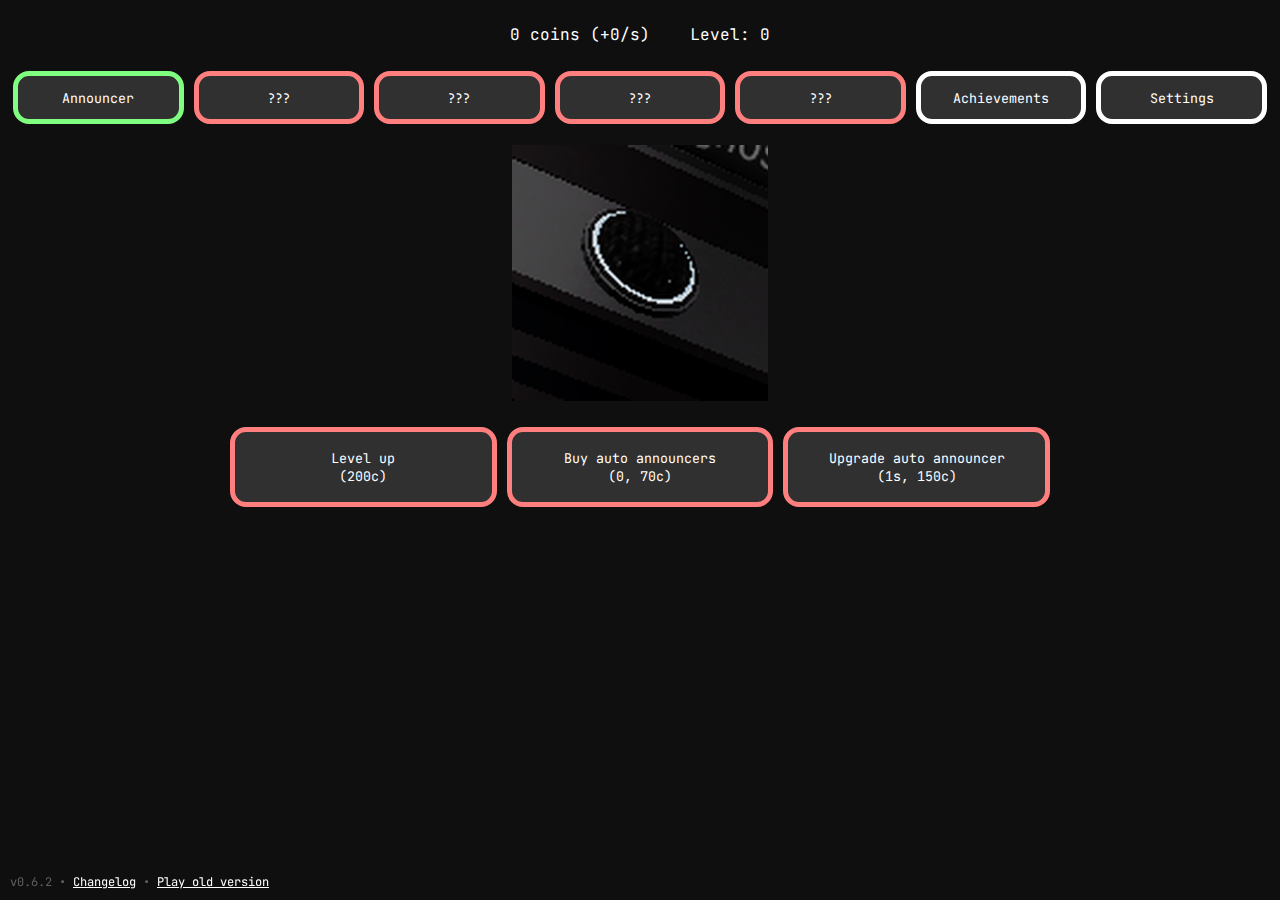
<file: index.html>
<!DOCTYPE html>
<!--The industrial revolution has been a disaster for the human race-->

<head>
  <title>Announcer Game</title>
  <link rel="stylesheet" href="style.css">
  <script src="./alertify.min.js"></script>
  <link rel="stylesheet" href="./css/alertify.min.css" />
  <link rel="stylesheet" href="./css/themes/default.min.css" />
  <meta content="Announcer Game v2" property="og:title" />
    <meta content="The ultimate announcer game system deluxe version" property="og:description" />
    <meta content="https://announcer-game.notsudake.repl.co" property="og:url" />
    <meta content="https://cdn.discordapp.com/attachments/763410405346377770/934113489776164934/unknown.png" property="og:image" />
    <meta content="#FF00AA" data-react-helmet="true" name="theme-color" />
</head>

<body>
<div id="changelog" class="changelog hide">
  <h2 style="margin-top: 2px;/*! margin-right: 2px; */">v0.6.2</h2>
<h5 style="margin-top: -16px;color: #808080;margin-bottom: 14px;">November 21, 2022</h5><hr style="/*! margin-top: auto; */">
<div id="innerChangelog" style="height: 130px;overflow-y:auto">• Fixed a minor issue with footer positioning
  
<br></div><hr>
  <a style="font-size: 12px;" href="/changelog" target="_blank" rel="noopener noreferrer">Older changelogs</a> <a style="font-size: 12px;">•</a> <a class="lnk" onclick="document.getElementById('changelog').className = 'hide'" style="font-size: 12px;"><u>Close window</u></a>
</div>
  <div class="row" id="announcerStats">
        <p id="coinCount" class="idk">0 coins (+0c/s)</p>
        <p id="levelCount" class="idk">Level: 0</p>
        <p id="robertiumCount" class="idk" style="display: none;">0 RBT</p>
      </div>
  <div class="row" id="tabButtons" style="margin-top: 10px">
    <button id="announcerTabBtn" class="btn on" onclick="switchTab(0)">Announcer</button>
    <button id="marcusTabBtn" class="btn off" onclick="switchTab(1)">???</button>
    <button id="robertTabBtn" class="btn off" onclick="switchTab(2)">???</button>
    <button id="robuxTabBtn" class="btn off" onclick="switchTab(3)">???</button>
    <button id="recnuonnaTabBtn" class="btn off" onclick="switchTab(4)">???</button>
    <button id="achievementTabBtn" class="btn default" onclick="switchTab(5)">Achievements</button>
    <button id="settingsTabBtn" class="btn default" onclick="switchTab(6)">Settings</button>
  </div>
  <br>
  <div class="tab" id="announcerTab" style="display: contents">
    <center>
      <img id="announcer" class="announcer grow" src="/assets/announcer.png" onclick="announce()">
      <br><br>
      <div class="row" id="announcerButtons">
        <button id="levelUpBtn" class="btnLarge off" onclick="levelUp()">Level up<br>(200c)</button>
        <button id="autoBuyBtn" class="btnLarge off" onclick="autoBuy()">Buy auto announcers<br>(0, 70c)</button>
        <button id="autoUpgradeBtn" class="btnLarge off" onclick="autoUpgrade()">Upgrade auto announcer<br>(1s,
          150c)</button>

      </div>

    </center>
  </div>
  <div class="tab" id="marcusTab" style="display: none">
    <center>
      <div class="row" id="marcusstats">
        <p id="marcusPower" class="idk">Power level: 0/10</p>
        <p id="marcusWinCount" class="idk">Wins: 0</p>
        <p id="marcusLoseCount" class="idk">Losses: 0</p>
      </div><br>
      <div class="row" id="marcusButtons">
        <button id="marcusFightBtn" class="btnLarge off" onclick="battle()">Begin battle</button>
        <button id="marcusGetBtn" class="btnLarge off" onclick="getMarcus()">Aqquire marcus<br>(0, 20K)</button>
        <button id="marcusTrainBtn" class="btnLarge off" onclick="trainMarcus()">Train marcus<br>(50K)</button>
      </div>
      <input id="holyslider" type="range" min="10" max="69" step="1" style="display: none">
    </center>
  </div>
  <div class="tab" id="robertTab" style="display: none">
    <center>
      <div class="row" id="powerStats">
        <p class="idk" id="powerInfo">100W left (resets in 60 seconds)</p>
        <meter id="powerusage" max="100" low="20" high="50" optimum="100" value="0" style="width:300px;"></meter>
      </div><br>
      <div class="row" id="robertBuyButtons">
        <button id="buyComputerBtn" class="btnLarge off" onclick="buyComputer()">Buy computer<br>(0, 100K)</button>
        <button id="buyServerBtn" class="btnLarge off" onclick="buyServer()">Buy server<br>(0, 5M)</button>
        <button id="buyRackBtn" class="btnLarge off" onclick="buyRack()">Buy rack<br>(0,
          150M)</button>
      </div><br>
      <div class="row" id="robertButtons">
        <button id="sellRobertBtn" class="btnLarge off" onclick="sellRobert()">Sell robertium<br>(0$/RBT)</button>
        <button id="gridUpgradeBtn" class="btnLarge off" onclick="upgradeGrid()">Upgrade power grid<br>(1, 1M)</button>
      </div>
    </center>
  </div>
  <div class="tab" id="robuxTab" style="display: none">
    <center>
      0 robux generated
    </center>
  </div>
  <div class="tab" id="recnuonnaTab" style="display:none">
    <center>
      The shrine of a god<sup>[<i>citation needed</i>]</sup> long forgotten is filled with silence...<br><br>Will you be brave enough to awaken the recnuonnA?
      <br><br><button id="recnuonnaAwakenBtn" class="btnLarge off danger" onclick="alertify.notify('Well the bossfight is not done yet so fuck yoy!!!!!', 'error', 5)">Accept the risks...</button>
    </center>
  </div>
  <div class="tab" id="achievementTab" style="display: none">
    <center>
      <div class="row" id="achievements1">
        <div class="ach off idk" id="achievement_announce">
          <b>It's alive!</b><br>
          Announce something
        </div>
        <div class="ach off idk" id="achievement_nice">
          <b>Nice</b><br>
          Get 69 coins
        </div>
        <div class="ach off idk" id="achievement_auto">
          <b>Industrial revolution</b><br>
          Buy an auto announcer
        </div>
      </div>
      <br>
      <div class="row" id="achievements2">
        <div class="ach off idk" id="achievement_lvl50">
          <b>Making progress</b><br>
          Reach level 50
        </div>
        <div class="ach off idk" id="achievement_marcuslose">
          <b>ok noob.</b><br>
          Lose a match in Marcus Arena
        </div>
        <div class="ach off idk" id="achievement_marcuswin">
          <b>Skill Sufficiency</b><br>
          Win a match in Marcus Arena
        </div>
      </div>
      <br>
      <div class="row" id="achievements3">
        <div class="ach off idk" id="achievement_lvl100">
          <b>Ok cool</b><br>
          Reach level 100
        </div>
        <div class="ach off idk" id="achievement_rich">
          <b>Wow youre rich</b><br>
          Get 1 million coins
        </div>
        <div class="ach off idk" id="achievement_miner">
          <b>Not an enviromental threat</b><br>
          Get your first Robertium miner
        </div>
      </div>
      <br>
      <div class="row" id="achievements4">
        <div class="ach off idk" id="achievement_lvl150">
          <b>Man.</b><br>
          Reach level 150
        </div>
        <div class="ach off idk" id="achievement_robux">
          <b>Not the best method...</b><br>
          Scam robux out of your first child
        </div>
        <div class="ach off idk" id="achievement_robuxban">
          <b>YOU FOOL</b><br>
          I HAVE 70 ALTERNATIVE ACCOUNTS!
        </div>
      </div>
      <br>
      <div class="row" id="achievements5">
        <div class="ach off idk" id="achievement_lvl200">
          <b>The beginning of the end</b><br>
          Reach level 200
        </div>
        <div class="ach off idk" id="achievement_recnuonna">
          <b>???</b><br>
  <i>filter: invert(1) lookin ass</i>
        </div>
        <div class="ach off idk" id="achievement_finale">
          <b>???</b><br>
  <i>Rise and shine, mr Juusto...</i>
        </div>
      </div>
      <br>
      <div class="row" id="achievements6">
        <div class="ach off idk" id="achievement_cheater" secret="">
          <b>???</b><br><i>But that's unfair advantage, isn't it?</i></div>
        <div class="ach off idk" id="achievement_slider">
          <b>???</b><br>
  <i>
    The depths of the arena.</i>
        </div>
         <div class="ach off idk" id="achievement_cristal">
          <b>???</b><br>
  <i>He who hides in your miners.</i>
        </div>
      </div>
      <br>
      <div class="row" id="achievements7">
       
      </div>
    </center>
  </div>
  <div class="tab" id="settingsTab" style="display: none">
    <center>
      Data management<br><br>
      <button title="Save your data." id="saveSettingsBtn" class="btn default" onclick="save(true)">Save data</button>
      <button title="Save your data and reload. Used for when a new version is available or just for debugging." id="saveReloadSettingsBtn" class="btn default" onclick="saveReload()">Save and reload</button>
      <button title="Load data from your last save." id="loadSettingsBtn" class="btn default" onclick="load(true)">Load
        data</button>
      <button title="Export your save file to your clipboard." id="exportSettingsBtn" class="btn default" onclick="exportData()">Export to
        clipboard</button>
      <button title="Import your save file." id="importSettingsBtn" class="btn default" onclick="importData()">Import</button>
      <button title="Erase your save file and start over." id="eraseSettingsBtn" class="btn off danger"
        onclick="eraseData()">Reset progress</button>
    </center><br>
    <center>
      General<br><br>
      <button title="Automatically save your data every 30 seconds."  onclick="settings.autosave = !settings.autosave; update()" id="autosaveSettingsBtn"
        class="btn on"><b>Autosave</b><br>Enabled</button>
       <button title="Enable in-game sounds (i.e. achievements)." id="soundSettingsBtn"
        class="btn on" onclick="settings.enable_sounds = !settings.enable_sounds; update()"><b>Sounds</b><br>Enabled</button>
      <button title="Your coin (and robertium, if unlocked) count will be shown in the tab title when you're on another tab." id="titleStatsSettingsBtn"
        class="btn on" onclick="settings.title_stats = !settings.title_stats; update()"><b>Title stats</b><br>Enabled</button>
    </center><br>
    <center>
      Visuals<br><br>
      <button title="Whether or not should you be notified when your data is autosaved." id="autosaveNotifySettingsBtn" onclick="settings.autosave_notify = !settings.autosave_notify; update()"
        class="btn on"><b>Autosave notification</b><br>Enabled</button>
      <button title="Abbreviate numbers to their shorthand form (e.g. 2500 - 2.5K)." id="numAbbrSettingsBtn" onclick="settings.abbreviate_numbers = !settings.abbreviate_numbers; update()"
        class="btn on"><b>Number abbreviation</b><br>Enabled</button>
      <button title="Choose the annoucner you'd like to see." id="announcerSettingsBtn" onclick="settings.new_announcer = !settings.new_announcer; update()"
        class="btn default"><b>Announcer</b><br>New</button>
    </center>

  </div>
  <footer class="footer" id="foot"><a id="version" style="color: rgb(96,96,96)">v0.6.2</a> • <a class="lnk" onclick="document.getElementById('changelog').className = 'changelog'"><u>Changelog</u></a> • <a href="/old">Play old version</a></footer>
</body>
<script src="./index.js"></script>
</file>
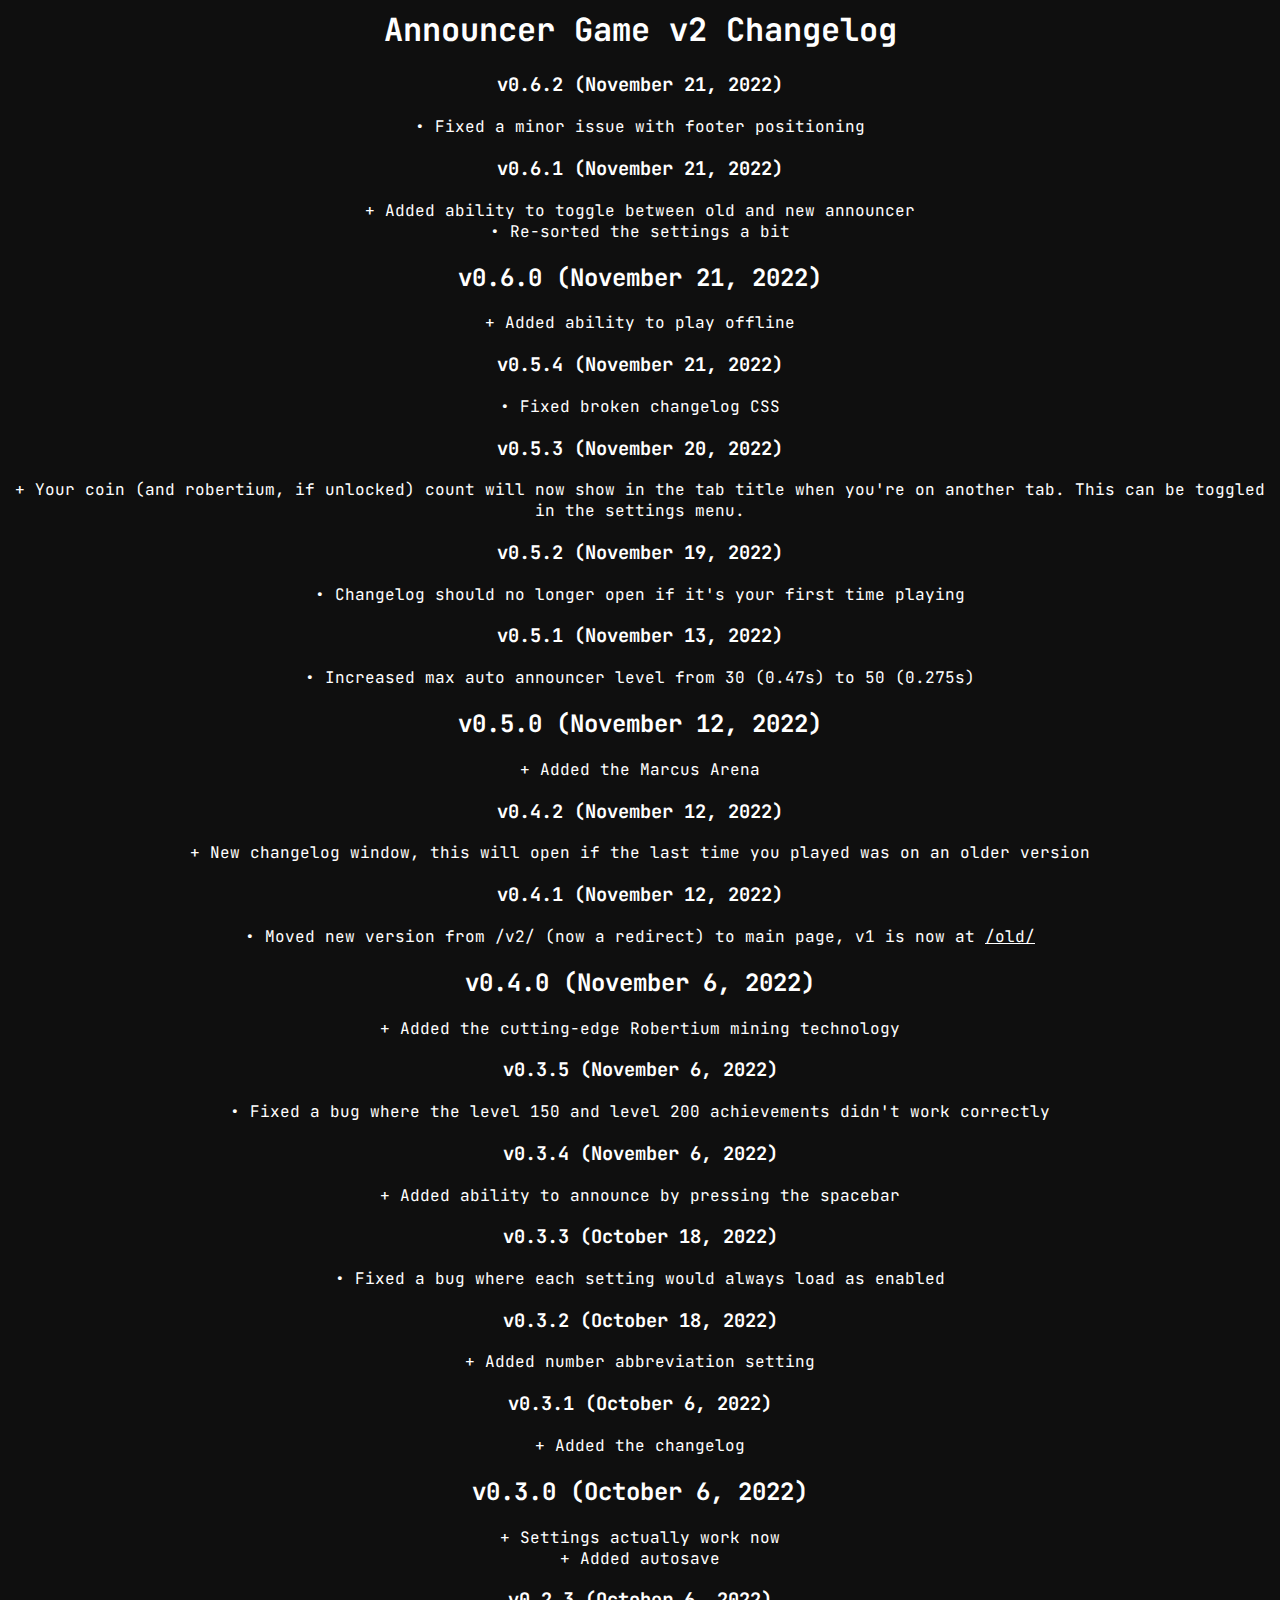
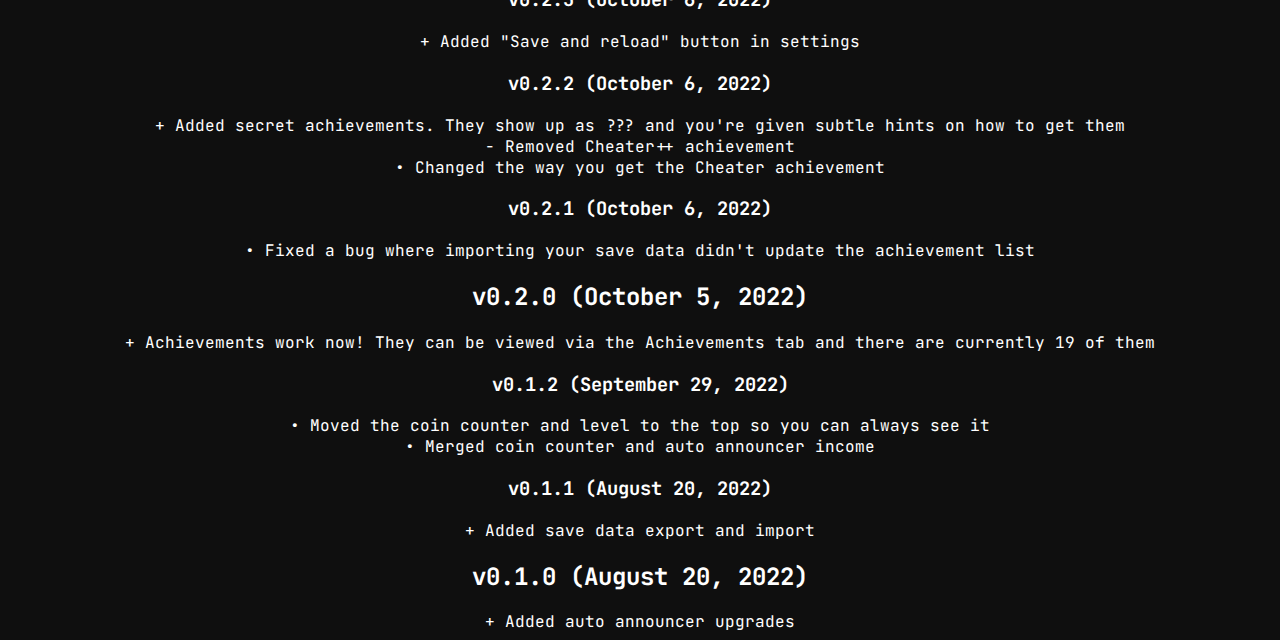
<file: changelog/index.html>
<head>
  <title>AGv2 Changelog</title>
  <link rel="stylesheet" href="style.css">
</head>

<body>
  <center>
    <h1>Announcer Game v2 Changelog</h1>
    <h3>v0.6.2 (November 21, 2022)</h3>
    • Fixed a minor issue with footer positioning
    <h3>v0.6.1 (November 21, 2022)</h3>
    + Added ability to toggle between old and new announcer<br>
    • Re-sorted the settings a bit
     <h2>v0.6.0 (November 21, 2022)</h2>
    + Added ability to play offline
    <h3>v0.5.4 (November 21, 2022)</h3>
    • Fixed broken changelog CSS
    <h3>v0.5.3 (November 20, 2022)</h3>
    + Your coin (and robertium, if unlocked) count will now show in the tab title when you're on another tab. This can be toggled in the settings menu.
    <h3>v0.5.2 (November 19, 2022)</h3>
    • Changelog should no longer open if it's your first time playing
    <h3>v0.5.1 (November 13, 2022)</h3>
    • Increased max auto announcer level from 30 (0.47s) to 50 (0.275s)
    <h2>v0.5.0 (November 12, 2022)</h2>
    + Added the Marcus Arena
    <h3>v0.4.2 (November 12, 2022)</h3>
    + New changelog window, this will open if the last time you played was on an older version
    <h3>v0.4.1 (November 12, 2022)</h3>
    • Moved new version from /v2/ (now a redirect) to main page, v1 is now at <a href="/old">/old/</a>
    <h2>v0.4.0 (November 6, 2022)</h2>
    + Added the cutting-edge Robertium mining technology
    <h3>v0.3.5 (November 6, 2022)</h3>
    • Fixed a bug where the level 150 and level 200 achievements didn't work correctly
    <h3>v0.3.4 (November 6, 2022)</h3>
    + Added ability to announce by pressing the spacebar
    <h3>v0.3.3 (October 18, 2022)</h3>
    • Fixed a bug where each setting would always load as enabled
    <h3>v0.3.2 (October 18, 2022)</h3>
    + Added number abbreviation setting
    <h3>v0.3.1 (October 6, 2022)</h3>
    + Added the changelog
    <h2>v0.3.0 (October 6, 2022)</h2>
    + Settings actually work now<br>
    + Added autosave<br>
    <h3>v0.2.3 (October 6, 2022)</h3>
    + Added "Save and reload" button in settings<br>
    <h3>v0.2.2 (October 6, 2022)</h3>
    + Added secret achievements. They show up as ??? and you're given subtle hints on how to get them<br>
    - Removed Cheater++ achievement<br>
    • Changed the way you get the Cheater achievement<br>
    <h3>v0.2.1 (October 6, 2022)</h3>
    • Fixed a bug where importing your save data didn't update the achievement list<br>
    <h2>v0.2.0 (October 5, 2022)</h2>
    + Achievements work now! They can be viewed via the Achievements tab and there are currently 19 of them<br>
    <h3>v0.1.2 (September 29, 2022)</h3>
    • Moved the coin counter and level to the top so you can always see it<br>
    • Merged coin counter and auto announcer income<br>
    <h3>v0.1.1 (August 20, 2022)</h3>
    + Added save data export and import<br>
    <h2>v0.1.0 (August 20, 2022)</h2>
    + Added auto announcer upgrades<br>
  </center>  
</body>
</file>
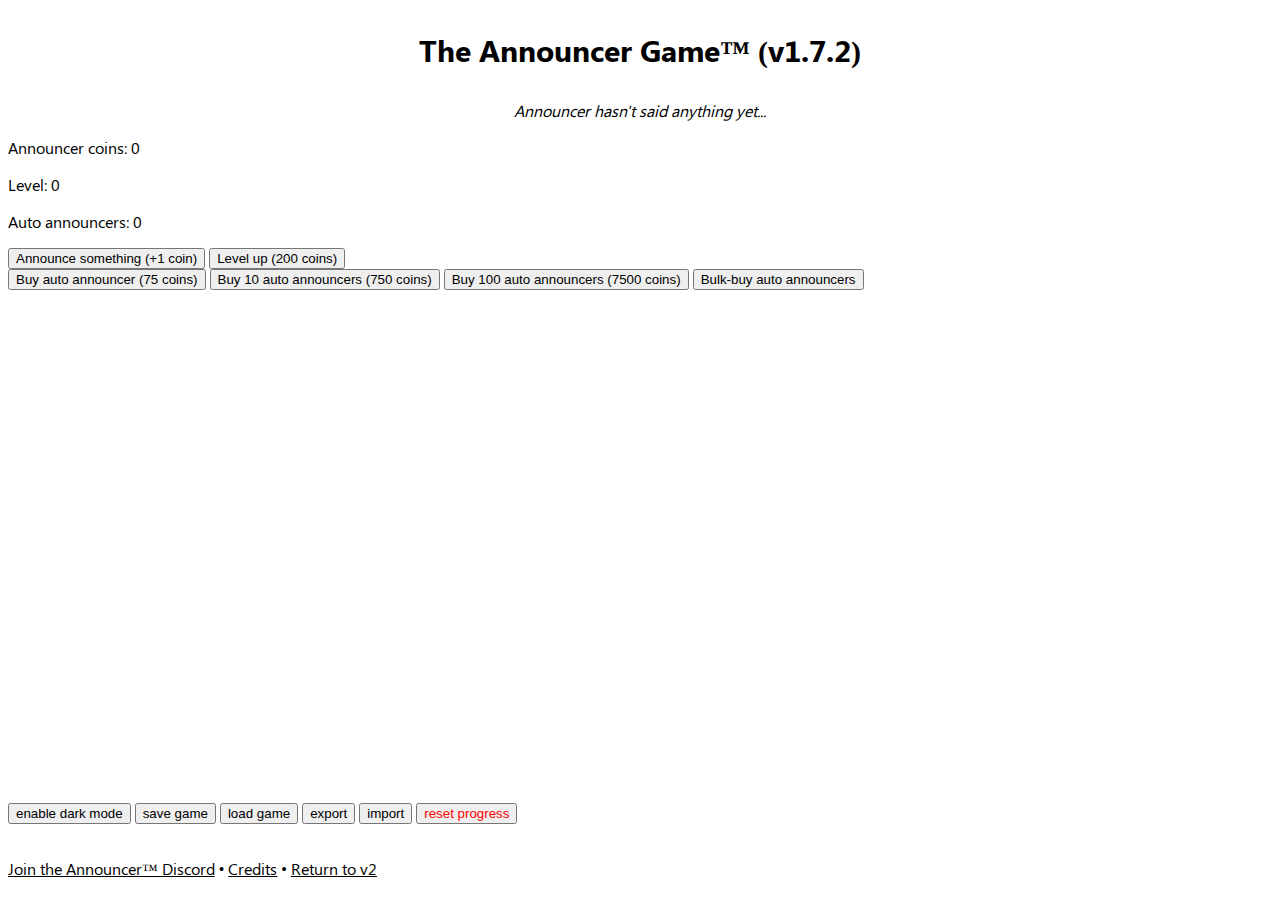
<file: old/index.html>
<!DOCTYPE html>
<html>
  <head>
    <meta charset="utf-8">
    <meta name="viewport" content="width=device-width">
    <title>The Announcer Game™</title>
    <meta content="The Announcer Game" property="og:title" />
    <meta content="From the creators of absolutely nothing! Fun for the whole family!" property="og:description" />
    <meta content="https://announcer-game.notsudake.repl.co/old" property="og:url" />
    <meta content="https://cdn.discordapp.com/attachments/763410405346377770/934113489776164934/unknown.png" property="og:image" />
    <meta content="#00AAFF" data-react-helmet="true" name="theme-color" />
    
    <link id="theme" href="light.css" rel="stylesheet" type="text/css" />
    <link id="idk" href="common.css" rel="stylesheet" type="text/css" />
    <script>
        function toggleTheme() {
          if (sPurchase > 1) { return; }
            var theme = document.getElementsByTagName('link')[0];
            if (theme.getAttribute('href') == 'light.css') {
                theme.setAttribute('href', 'dark.css');
                document.getElementById('darkmode').innerHTML = "disable dark mode"
                darkMode = true
            } else {
                theme.setAttribute('href', 'light.css');
                document.getElementById('darkmode').innerHTML = "enable dark mode"
                darkMode = false
            }
        }
    </script>
  </head>
  <body>
    <p class="title center" id="title">The Announcer Game™ (v1.7.2)</p>
    <p id="quote" class="center i">Announcer hasn't said anything yet...</p>
    <p id="coinCount">Announcer coins: 0</p>
    <p id="levelCount">Level: 0</p>
    <p id="autoCount">Auto announcers: 0</p>
    <button id="announce" onclick="announce()">Announce something (+1 coin)</button>
    <button id="levelup" onclick="levelUp()">Level up (200 coins)</button>
    <br>
    <button id="aabuy" onclick="autoBuy()">Buy auto announcer (75 coins)</button>
    <button id="aadbuy" onclick="autoBuy1()">Buy 10 auto announcers (750 coins)</button>
    <button id="aapbuy" onclick="autoBuy2()">Buy 100 auto announcers (7500 coins)</button>
    <button id="aacbuy" onclick="autoBuy3()">Bulk-buy auto announcers</button>
    <br>
    <button id="spbuy1" onclick="spBuy1()" style="display: none">Buy rainbow title (25 million coins)</button>
    <button id="spbuy2" onclick="spBuy2()" style="display: none">Buy announcer background (50 billion coins)
      <button id="spbuy3" onclick="spBuy3()" style="display: none">Buy n̷̨͕̤͎̘̞̻̮͑u̶͖̇͗̈́͒͊̓͒̂̾͠͠ľ̷͉̭͔̯̩̙͖͍̓̑͂́͆̈̀̓̊͌̾͘l̵̥̬͕͚̝͔̺͗̑ͅ (1 trillion coins)</button>
    </button>
    <br><br>
    <img id="medal"></img>
    <div style="position: absolute; bottom: 5px;">
      <p id="exported"></p>
      <button id="darkmode" onclick="toggleTheme()">enable dark mode</button>
      <button id="nullify" style="display: none" onclick="window.location.href='null.html'">???</button>
      <button id="savebtn" onclick="saveGame()">save game</button>
      <button id="loadbtn" onclick="loadGame(true)">load game</button>
      <button id="mgrbtn" onclick="dataExport()">export</button>
      <button id="mgrbtn2" onclick="dataImport()">import</button>
      <button id="resetdata" class="danger" onclick="resetData()">reset progress</button>
      <br><br>
      <p><a href="https://discord.gg/cfUZtYXqeY" target="_blank" rel="noopener noreferrer">Join the Announcer™ Discord</a> • <a href="javascript:showCredits()">Credits</a> • <a href="/v2/">Return to v2</a></p>
    </div>
    <script src="script.js"></script>
    
  </body>
</html>
</file>
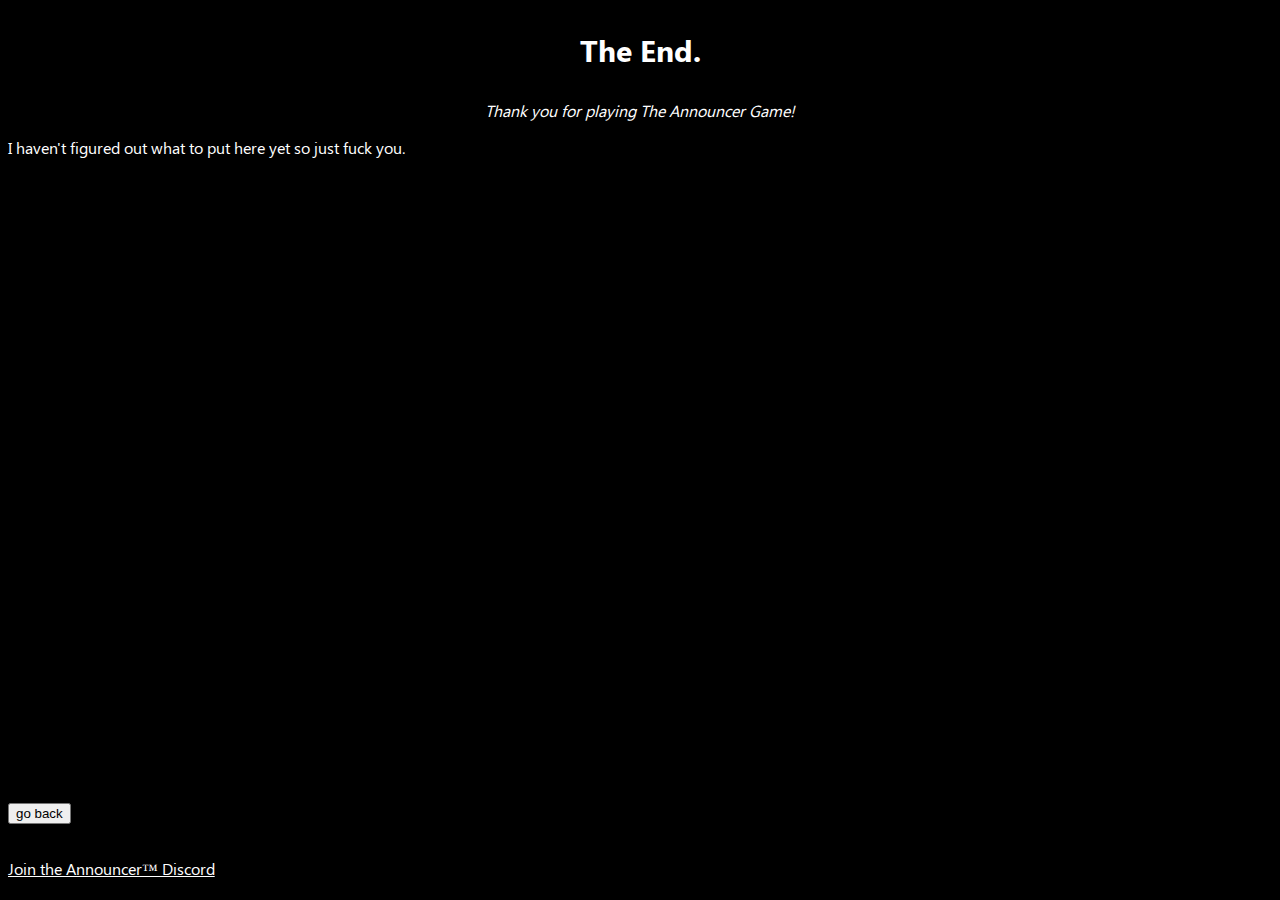
<file: credits.html>
<!DOCTYPE html>
<html>
  <head>
    <meta charset="utf-8">
    <meta name="viewport" content="width=device-width">
    <title>The Announcer Game™</title>
    <meta content="The Announcer Game" property="og:title" />
    <meta content="From the creators of absolutely nothing! Fun for the whole family!" property="og:description" />
    <meta content="https://announcer-game.notsudake.repl.co" property="og:url" />
    <meta content="https://cdn.discordapp.com/attachments/763410405346377770/934113489776164934/unknown.png" property="og:image" />
    <meta content="#00AAFF" data-react-helmet="true" name="theme-color" />
    
    <link id="theme" href="dark.css" rel="stylesheet" type="text/css" />
    <link id="idk" href="common.css" rel="stylesheet" type="text/css" />
  </head>
  <body>
    <p class="title center" id="title">The End.</p>
    <p id="quote" class="center i">Thank you for playing The Announcer Game!</p>
    <p>I haven't figured out what to put here yet so just fuck you.</p>
    <div style="position: absolute; bottom: 5px;">

      <button id="return" onclick="window.location.href='index.html'">go back</button>
      <br><br>
      <p><a href="https://discord.gg/cfUZtYXqeY" target="_blank" rel="noopener noreferrer">Join the Announcer™ Discord</a></p>
    </div>
    
  </body>
</html>
</file>
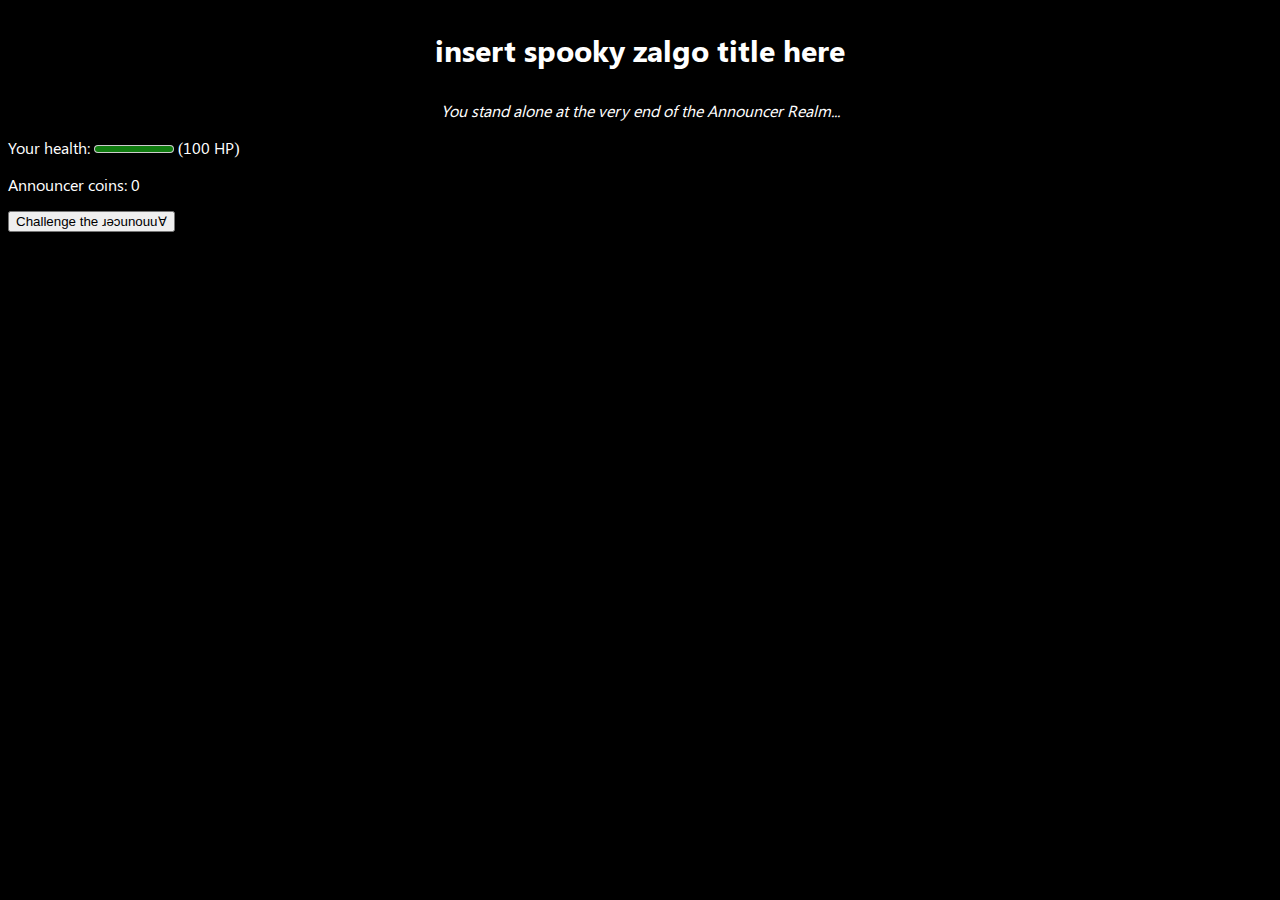
<file: null.html>
<!DOCTYPE html>
<html>
  <head>
    <meta charset="utf-8">
    <meta name="viewport" content="width=device-width">
    <title>The Announcer Game™</title>
    <meta content="The Announcer Game" property="og:title" />
    <meta content="From the creators of absolutely nothing! Fun for the whole family!" property="og:description" />
    <meta content="https://announcer-game.notsudake.repl.co" property="og:url" />
    <meta content="https://cdn.discordapp.com/attachments/763410405346377770/934113489776164934/unknown.png" property="og:image" />
    <meta content="#00AAFF" data-react-helmet="true" name="theme-color" />
    
    <link id="theme" href="dark.css" rel="stylesheet" type="text/css" />
    <link id="idk" href="common.css" rel="stylesheet" type="text/css" />
  </head>
  <body>
    <p class="title center" id="title">insert spooky zalgo title here</p>
    <p id="quote" class="center i">You stand alone at the very end of the Announcer Realm...</p>
    <p id="playerhp">Your health: <meter min="0" max="100" low="20" high="50" optimum="100" value="100"></meter> (100 HP)</p>
    <p id="bosshp" style="display: none">Boss health: <meter min="0" max="5000" low="1000" high="3000" optimum="5000" value="5000"></meter> (5000 HP)</p>
    <p id="coinCount">Announcer coins: 0</p>
    <button id="challenge" onclick="ohNo()">Challenge the ɹǝɔunouu∀</button>
    <button id="attack" onclick="go()" style="display: none">Attack!</button>
    <br><br>
    <button id="heal" onclick="heal()" style="display: none">Buy small healing potion (1T coins)</button>
    <button id="heald" onclick="heal1()" style="display: none">Buy healing potion (10T coins)</button>
    <button id="healp" onclick="heal2()" style="display: none">Buy large healing potion (100T coins)</button>
    <button id="kill" onclick="suicide()" style="display: none">Literally fucking die</button>
    <br>
    <button id="magic" onclick="magic()" style="display: none">Cast magic spell</button>
    <button id="shield" onclick="shieldf()" style="display: none">Use shield (8x)
    </button>
    <br><br>
    <img id="boss"></img>
    <script src="nullScript.js"></script>
    
  </body>
</html>
</file>
<file: style.css>
body {
    background-color: rgb(15, 15, 15);
}

@font-face {
  font-family: "JetBrains Mono";
  src: local("JetBrains Mono"), url("/assets/fonts/v2.ttf") format("truetype");
}

* {
    font-family: "JetBrains Mono";
    color: white;
}

.btn {
border-radius: 16px;
margin-left: 5px;
margin-right: 5px;
width: 15em;
height: 4em;
text-align: center;
background-color: rgb(48, 48, 48);
}

.footer {
  color: rgb(96,96,96);
  font-size: 0.75em;
  position: fixed;
  bottom: 10px;
  left: 10px;
}

.ach {
width: 30em;
border-radius: 16px;
padding: 10px;
background-color: rgb(48, 48, 48); 
}

.btn:hover {
    background-color: rgb(95, 95, 95);
    cursor: pointer
}

.lnk:hover {
  cursor:pointer;
}

.hide {
  display: none
}

.default {
    border: 5px solid rgb(255, 255, 255);
}

.on {
    border: 5px solid rgb(127, 255, 127);
}

.off {
    border: 5px solid rgb(255, 127, 127);
}

.danger {
    color:rgb(255, 127, 127);
    font-weight: bold
}

.row {
    display: flex;
    align-items: center;
    place-content: center;
}

.idk {
    margin-left: 20px;
    margin-right: 20px
}

.btnLarge {
    border-radius: 16px;
    margin-left: 5px;
    margin-right: 5px;
    width: 20em;
    height: 6em;
    text-align: center;
    background-color: rgb(48, 48, 48);
}
.btnLarge:hover {
    background-color: rgb(95, 95, 95);
    cursor: pointer
}

.among {
  color: black
}

.changelog {
  width: 400px; height: 250px; position: absolute;
  top: 50%;
  left: 50%;
  margin-right: -50%;
  transform: translate(-50%, -50%);
  background-color: #2A2A2A;
  border: 2px solid white;
  padding:8px;
  z-index: 9;
}

.grow { transition: all .2s ease-in-out; }
.grow:hover { transform: scale(1.05); cursor: pointer;}
</file>
<file: changelog/style.css>
body {
    background-color: rgb(15, 15, 15);
}

@font-face {
  font-family: "JetBrains Mono";
  src: local("JetBrains Mono"), url("/assets/fonts/v2.ttf") format("truetype");
}

* {
    font-family: "JetBrains Mono";
    color: white;
}
</file>
<file: old/light.css>
body {
  background-color: white;
}

h1,p,a {
  color: black;
  font-family: "Segoe UI";
}
</file>
<file: old/common.css>
.title {
  font-weight: bolder;
  font-size: 30px;
}

@font-face {
  font-family: "Segoe UI";
  src: local("Segoe UI"), url("/assets/fonts/v1.ttf") format("truetype");
  font-weight: normal;
}

@font-face {
  font-family: "Segoe UI";
  src: local("Segoe UI Bold"), url("/assets/fonts/v1bold.ttf") format("truetype");
  font-weight: bold;
  
}

h1, p, a {
  font-family: "Segoe UI";
}

.danger {
  color: red
}

.center {
  text-align: center;
}

.i {
  font-style: italic
}

.rainbow{
		animation: rainbow 5s linear;
		animation-iteration-count: infinite;
}

@keyframes rainbow{
		100%,0%{
			color: rgb(255,0,0);
		}
		8%{
			color: rgb(255,127,0);
		}
		16%{
			color: rgb(255,255,0);
		}
		25%{
			color: rgb(127,255,0);
		}
		33%{
			color: rgb(0,255,0);
		}
		41%{
			color: rgb(0,255,127);
		}
		50%{
			color: rgb(0,255,255);
		}
		58%{
			color: rgb(0,127,255);
		}
		66%{
			color: rgb(0,0,255);
		}
		75%{
			color: rgb(127,0,255);
		}
		83%{
			color: rgb(255,0,255);
		}
		91%{
			color: rgb(255,0,127);
		}
}
</file>
<file: dark.css>
body {
  background-color: black;
}

h1,p,a {
  color: white;
}
</file>
<file: common.css>
.title {
  font-weight: bolder;
  font-size: 30px;
}

@font-face {
  font-family: "Segoe UI";
  src: local("Segoe UI"), url("/assets/fonts/v1.ttf") format("truetype");
  font-weight: normal;
}

@font-face {
  font-family: "Segoe UI";
  src: local("Segoe UI Bold"), url("/assets/fonts/v1bold.ttf") format("truetype");
  font-weight: bold;
  
}

h1, p, a {
  font-family: "Segoe UI";
}

.danger {
  color: red
}

.center {
  text-align: center;
}

.i {
  font-style: italic
}

.rainbow{
		animation: rainbow 5s linear;
		animation-iteration-count: infinite;
}

@keyframes rainbow{
		100%,0%{
			color: rgb(255,0,0);
		}
		8%{
			color: rgb(255,127,0);
		}
		16%{
			color: rgb(255,255,0);
		}
		25%{
			color: rgb(127,255,0);
		}
		33%{
			color: rgb(0,255,0);
		}
		41%{
			color: rgb(0,255,127);
		}
		50%{
			color: rgb(0,255,255);
		}
		58%{
			color: rgb(0,127,255);
		}
		66%{
			color: rgb(0,0,255);
		}
		75%{
			color: rgb(127,0,255);
		}
		83%{
			color: rgb(255,0,255);
		}
		91%{
			color: rgb(255,0,127);
		}
}
</file>
<file: css/alertify.min.css>
/**
 * alertifyjs 1.13.1 http://alertifyjs.com
 * AlertifyJS is a javascript framework for developing pretty browser dialogs and notifications.
 * Copyright 2019 Mohammad Younes <Mohammad@alertifyjs.com> (http://alertifyjs.com) 
 * Licensed under GPL 3 <https://opensource.org/licenses/gpl-3.0>*/
.alertify .ajs-dimmer{position:fixed;z-index:1981;top:0;right:0;bottom:0;left:0;padding:0;margin:0;background-color:#252525;opacity:.5}.alertify .ajs-modal{position:fixed;top:0;right:0;left:0;bottom:0;padding:0;overflow-y:auto;z-index:1981}.alertify .ajs-dialog{position:relative;margin:5% auto;min-height:110px;max-width:500px;padding:24px 24px 0 24px;outline:0;background-color:#fff}.alertify .ajs-dialog.ajs-capture:before{content:'';position:absolute;top:0;right:0;bottom:0;left:0;display:block;z-index:1}.alertify .ajs-reset{position:absolute!important;display:inline!important;width:0!important;height:0!important;opacity:0!important}.alertify .ajs-commands{position:absolute;right:4px;margin:-14px 24px 0 0;z-index:2}.alertify .ajs-commands button{display:none;width:10px;height:10px;margin-left:10px;padding:10px;border:0;background-color:transparent;background-repeat:no-repeat;background-position:center;cursor:pointer}.alertify .ajs-commands button.ajs-close{background-image:url([data-uri])}.alertify .ajs-commands button.ajs-maximize{background-image:url([data-uri])}.alertify .ajs-header{margin:-24px;margin-bottom:0;padding:16px 24px;background-color:#fff}.alertify .ajs-body{min-height:56px}.alertify .ajs-body .ajs-content{padding:16px 24px 16px 16px}.alertify .ajs-footer{padding:4px;margin-left:-24px;margin-right:-24px;min-height:43px;background-color:#fff}.alertify .ajs-footer .ajs-buttons.ajs-primary{text-align:right}.alertify .ajs-footer .ajs-buttons.ajs-primary .ajs-button{margin:4px}.alertify .ajs-footer .ajs-buttons.ajs-auxiliary{float:left;clear:none;text-align:left}.alertify .ajs-footer .ajs-buttons.ajs-auxiliary .ajs-button{margin:4px}.alertify .ajs-footer .ajs-buttons .ajs-button{min-width:88px;min-height:35px}.alertify .ajs-handle{position:absolute;display:none;width:10px;height:10px;right:0;bottom:0;z-index:1;background-image:url([data-uri]);-webkit-transform:scaleX(1);transform:scaleX(1);cursor:se-resize}.alertify.ajs-no-overflow .ajs-body .ajs-content{overflow:hidden!important}.alertify.ajs-no-padding.ajs-maximized .ajs-body .ajs-content{left:0;right:0;padding:0}.alertify.ajs-no-padding:not(.ajs-maximized) .ajs-body{margin-left:-24px;margin-right:-24px}.alertify.ajs-no-padding:not(.ajs-maximized) .ajs-body .ajs-content{padding:0}.alertify.ajs-no-padding.ajs-resizable .ajs-body .ajs-content{left:0;right:0}.alertify.ajs-maximizable .ajs-commands button.ajs-maximize,.alertify.ajs-maximizable .ajs-commands button.ajs-restore{display:inline-block}.alertify.ajs-closable .ajs-commands button.ajs-close{display:inline-block}.alertify.ajs-maximized .ajs-dialog{width:100%!important;height:100%!important;max-width:none!important;margin:0 auto!important;top:0!important;left:0!important}.alertify.ajs-maximized.ajs-modeless .ajs-modal{position:fixed!important;min-height:100%!important;max-height:none!important;margin:0!important}.alertify.ajs-maximized .ajs-commands button.ajs-maximize{background-image:url([data-uri])}.alertify.ajs-maximized .ajs-dialog,.alertify.ajs-resizable .ajs-dialog{padding:0}.alertify.ajs-maximized .ajs-commands,.alertify.ajs-resizable .ajs-commands{margin:14px 24px 0 0}.alertify.ajs-maximized .ajs-header,.alertify.ajs-resizable .ajs-header{position:absolute;top:0;left:0;right:0;margin:0;padding:16px 24px}.alertify.ajs-maximized .ajs-body,.alertify.ajs-resizable .ajs-body{min-height:224px;display:inline-block}.alertify.ajs-maximized .ajs-body .ajs-content,.alertify.ajs-resizable .ajs-body .ajs-content{position:absolute;top:50px;right:24px;bottom:50px;left:24px;overflow:auto}.alertify.ajs-maximized .ajs-footer,.alertify.ajs-resizable .ajs-footer{position:absolute;left:0;right:0;bottom:0;margin:0}.alertify.ajs-resizable:not(.ajs-maximized) .ajs-dialog{min-width:548px}.alertify.ajs-resizable:not(.ajs-maximized) .ajs-handle{display:block}.alertify.ajs-movable:not(.ajs-maximized) .ajs-header{cursor:move}.alertify.ajs-modeless .ajs-dimmer,.alertify.ajs-modeless .ajs-reset{display:none}.alertify.ajs-modeless .ajs-modal{overflow:visible;max-width:none;max-height:0}.alertify.ajs-modeless.ajs-pinnable .ajs-commands button.ajs-pin{display:inline-block;background-image:url([data-uri])}.alertify.ajs-modeless.ajs-unpinned .ajs-modal{position:absolute}.alertify.ajs-modeless.ajs-unpinned .ajs-commands button.ajs-pin{background-image:url([data-uri])}.alertify.ajs-modeless:not(.ajs-unpinned) .ajs-body{max-height:500px;overflow:auto}.alertify.ajs-basic .ajs-header{opacity:0}.alertify.ajs-basic .ajs-footer{visibility:hidden}.alertify.ajs-frameless .ajs-header{position:absolute;top:0;left:0;right:0;min-height:60px;margin:0;padding:0;opacity:0;z-index:1}.alertify.ajs-frameless .ajs-footer{display:none}.alertify.ajs-frameless .ajs-body .ajs-content{position:absolute;top:0;right:0;bottom:0;left:0}.alertify.ajs-frameless:not(.ajs-resizable) .ajs-dialog{padding-top:0}.alertify.ajs-frameless:not(.ajs-resizable) .ajs-dialog .ajs-commands{margin-top:0}.ajs-no-overflow{overflow:hidden!important;outline:0}.ajs-no-overflow.ajs-fixed{position:fixed;top:0;right:0;bottom:0;left:0;overflow-y:scroll!important}.ajs-no-selection,.ajs-no-selection *{-webkit-user-select:none;-moz-user-select:none;-ms-user-select:none;user-select:none}@media screen and (max-width:568px){.alertify .ajs-dialog{min-width:150px}.alertify:not(.ajs-maximized) .ajs-modal{padding:0 5%}.alertify:not(.ajs-maximized).ajs-resizable .ajs-dialog{min-width:initial;min-width:auto}}@-moz-document url-prefix(){.alertify button:focus{outline:1px dotted #3593d2}}.alertify .ajs-dimmer,.alertify .ajs-modal{-webkit-transform:translate3d(0,0,0);transform:translate3d(0,0,0);-webkit-transition-property:opacity,visibility;transition-property:opacity,visibility;-webkit-transition-timing-function:linear;transition-timing-function:linear;-webkit-transition-duration:250ms;transition-duration:250ms}.alertify.ajs-hidden .ajs-dimmer,.alertify.ajs-hidden .ajs-modal{visibility:hidden;opacity:0}.alertify.ajs-in:not(.ajs-hidden) .ajs-dialog{-webkit-animation-duration:.5s;animation-duration:.5s}.alertify.ajs-out.ajs-hidden .ajs-dialog{-webkit-animation-duration:250ms;animation-duration:250ms}.alertify .ajs-dialog.ajs-shake{-webkit-animation-name:ajs-shake;animation-name:ajs-shake;-webkit-animation-duration:.1s;animation-duration:.1s;-webkit-animation-fill-mode:both;animation-fill-mode:both}@-webkit-keyframes ajs-shake{0%,100%{-webkit-transform:translate3d(0,0,0);transform:translate3d(0,0,0)}10%,30%,50%,70%,90%{-webkit-transform:translate3d(-10px,0,0);transform:translate3d(-10px,0,0)}20%,40%,60%,80%{-webkit-transform:translate3d(10px,0,0);transform:translate3d(10px,0,0)}}@keyframes ajs-shake{0%,100%{-webkit-transform:translate3d(0,0,0);transform:translate3d(0,0,0)}10%,30%,50%,70%,90%{-webkit-transform:translate3d(-10px,0,0);transform:translate3d(-10px,0,0)}20%,40%,60%,80%{-webkit-transform:translate3d(10px,0,0);transform:translate3d(10px,0,0)}}.alertify.ajs-slide.ajs-in:not(.ajs-hidden) .ajs-dialog{-webkit-animation-name:ajs-slideIn;animation-name:ajs-slideIn;-webkit-animation-timing-function:cubic-bezier(.175,.885,.32,1.275);animation-timing-function:cubic-bezier(.175,.885,.32,1.275)}.alertify.ajs-slide.ajs-out.ajs-hidden .ajs-dialog{-webkit-animation-name:ajs-slideOut;animation-name:ajs-slideOut;-webkit-animation-timing-function:cubic-bezier(.6,-.28,.735,.045);animation-timing-function:cubic-bezier(.6,-.28,.735,.045)}.alertify.ajs-zoom.ajs-in:not(.ajs-hidden) .ajs-dialog{-webkit-animation-name:ajs-zoomIn;animation-name:ajs-zoomIn}.alertify.ajs-zoom.ajs-out.ajs-hidden .ajs-dialog{-webkit-animation-name:ajs-zoomOut;animation-name:ajs-zoomOut}.alertify.ajs-fade.ajs-in:not(.ajs-hidden) .ajs-dialog{-webkit-animation-name:ajs-fadeIn;animation-name:ajs-fadeIn}.alertify.ajs-fade.ajs-out.ajs-hidden .ajs-dialog{-webkit-animation-name:ajs-fadeOut;animation-name:ajs-fadeOut}.alertify.ajs-pulse.ajs-in:not(.ajs-hidden) .ajs-dialog{-webkit-animation-name:ajs-pulseIn;animation-name:ajs-pulseIn}.alertify.ajs-pulse.ajs-out.ajs-hidden .ajs-dialog{-webkit-animation-name:ajs-pulseOut;animation-name:ajs-pulseOut}.alertify.ajs-flipx.ajs-in:not(.ajs-hidden) .ajs-dialog{-webkit-animation-name:ajs-flipInX;animation-name:ajs-flipInX}.alertify.ajs-flipx.ajs-out.ajs-hidden .ajs-dialog{-webkit-animation-name:ajs-flipOutX;animation-name:ajs-flipOutX}.alertify.ajs-flipy.ajs-in:not(.ajs-hidden) .ajs-dialog{-webkit-animation-name:ajs-flipInY;animation-name:ajs-flipInY}.alertify.ajs-flipy.ajs-out.ajs-hidden .ajs-dialog{-webkit-animation-name:ajs-flipOutY;animation-name:ajs-flipOutY}@-webkit-keyframes ajs-pulseIn{0%,100%,20%,40%,60%,80%{-webkit-transition-timing-function:cubic-bezier(.215,.61,.355,1);transition-timing-function:cubic-bezier(.215,.61,.355,1)}0%{opacity:0;-webkit-transform:scale3d(.3,.3,.3);transform:scale3d(.3,.3,.3)}20%{-webkit-transform:scale3d(1.1,1.1,1.1);transform:scale3d(1.1,1.1,1.1)}40%{-webkit-transform:scale3d(.9,.9,.9);transform:scale3d(.9,.9,.9)}60%{opacity:1;-webkit-transform:scale3d(1.03,1.03,1.03);transform:scale3d(1.03,1.03,1.03)}80%{-webkit-transform:scale3d(.97,.97,.97);transform:scale3d(.97,.97,.97)}100%{opacity:1;-webkit-transform:scale3d(1,1,1);transform:scale3d(1,1,1)}}@keyframes ajs-pulseIn{0%,100%,20%,40%,60%,80%{-webkit-transition-timing-function:cubic-bezier(.215,.61,.355,1);transition-timing-function:cubic-bezier(.215,.61,.355,1)}0%{opacity:0;-webkit-transform:scale3d(.3,.3,.3);transform:scale3d(.3,.3,.3)}20%{-webkit-transform:scale3d(1.1,1.1,1.1);transform:scale3d(1.1,1.1,1.1)}40%{-webkit-transform:scale3d(.9,.9,.9);transform:scale3d(.9,.9,.9)}60%{opacity:1;-webkit-transform:scale3d(1.03,1.03,1.03);transform:scale3d(1.03,1.03,1.03)}80%{-webkit-transform:scale3d(.97,.97,.97);transform:scale3d(.97,.97,.97)}100%{opacity:1;-webkit-transform:scale3d(1,1,1);transform:scale3d(1,1,1)}}@-webkit-keyframes ajs-pulseOut{20%{-webkit-transform:scale3d(.9,.9,.9);transform:scale3d(.9,.9,.9)}50%,55%{opacity:1;-webkit-transform:scale3d(1.1,1.1,1.1);transform:scale3d(1.1,1.1,1.1)}100%{opacity:0;-webkit-transform:scale3d(.3,.3,.3);transform:scale3d(.3,.3,.3)}}@keyframes ajs-pulseOut{20%{-webkit-transform:scale3d(.9,.9,.9);transform:scale3d(.9,.9,.9)}50%,55%{opacity:1;-webkit-transform:scale3d(1.1,1.1,1.1);transform:scale3d(1.1,1.1,1.1)}100%{opacity:0;-webkit-transform:scale3d(.3,.3,.3);transform:scale3d(.3,.3,.3)}}@-webkit-keyframes ajs-zoomIn{0%{opacity:0;-webkit-transform:scale3d(.25,.25,.25);transform:scale3d(.25,.25,.25)}100%{opacity:1;-webkit-transform:scale3d(1,1,1);transform:scale3d(1,1,1)}}@keyframes ajs-zoomIn{0%{opacity:0;-webkit-transform:scale3d(.25,.25,.25);transform:scale3d(.25,.25,.25)}100%{opacity:1;-webkit-transform:scale3d(1,1,1);transform:scale3d(1,1,1)}}@-webkit-keyframes ajs-zoomOut{0%{opacity:1;-webkit-transform:scale3d(1,1,1);transform:scale3d(1,1,1)}100%{opacity:0;-webkit-transform:scale3d(.25,.25,.25);transform:scale3d(.25,.25,.25)}}@keyframes ajs-zoomOut{0%{opacity:1;-webkit-transform:scale3d(1,1,1);transform:scale3d(1,1,1)}100%{opacity:0;-webkit-transform:scale3d(.25,.25,.25);transform:scale3d(.25,.25,.25)}}@-webkit-keyframes ajs-fadeIn{0%{opacity:0}100%{opacity:1}}@keyframes ajs-fadeIn{0%{opacity:0}100%{opacity:1}}@-webkit-keyframes ajs-fadeOut{0%{opacity:1}100%{opacity:0}}@keyframes ajs-fadeOut{0%{opacity:1}100%{opacity:0}}@-webkit-keyframes ajs-flipInX{0%{-webkit-transform:perspective(400px) rotate3d(1,0,0,90deg);transform:perspective(400px) rotate3d(1,0,0,90deg);-webkit-transition-timing-function:ease-in;transition-timing-function:ease-in;opacity:0}40%{-webkit-transform:perspective(400px) rotate3d(1,0,0,-20deg);transform:perspective(400px) rotate3d(1,0,0,-20deg);-webkit-transition-timing-function:ease-in;transition-timing-function:ease-in}60%{-webkit-transform:perspective(400px) rotate3d(1,0,0,10deg);transform:perspective(400px) rotate3d(1,0,0,10deg);opacity:1}80%{-webkit-transform:perspective(400px) rotate3d(1,0,0,-5deg);transform:perspective(400px) rotate3d(1,0,0,-5deg)}100%{-webkit-transform:perspective(400px);transform:perspective(400px)}}@keyframes ajs-flipInX{0%{-webkit-transform:perspective(400px) rotate3d(1,0,0,90deg);transform:perspective(400px) rotate3d(1,0,0,90deg);-webkit-transition-timing-function:ease-in;transition-timing-function:ease-in;opacity:0}40%{-webkit-transform:perspective(400px) rotate3d(1,0,0,-20deg);transform:perspective(400px) rotate3d(1,0,0,-20deg);-webkit-transition-timing-function:ease-in;transition-timing-function:ease-in}60%{-webkit-transform:perspective(400px) rotate3d(1,0,0,10deg);transform:perspective(400px) rotate3d(1,0,0,10deg);opacity:1}80%{-webkit-transform:perspective(400px) rotate3d(1,0,0,-5deg);transform:perspective(400px) rotate3d(1,0,0,-5deg)}100%{-webkit-transform:perspective(400px);transform:perspective(400px)}}@-webkit-keyframes ajs-flipOutX{0%{-webkit-transform:perspective(400px);transform:perspective(400px)}30%{-webkit-transform:perspective(400px) rotate3d(1,0,0,-20deg);transform:perspective(400px) rotate3d(1,0,0,-20deg);opacity:1}100%{-webkit-transform:perspective(400px) rotate3d(1,0,0,90deg);transform:perspective(400px) rotate3d(1,0,0,90deg);opacity:0}}@keyframes ajs-flipOutX{0%{-webkit-transform:perspective(400px);transform:perspective(400px)}30%{-webkit-transform:perspective(400px) rotate3d(1,0,0,-20deg);transform:perspective(400px) rotate3d(1,0,0,-20deg);opacity:1}100%{-webkit-transform:perspective(400px) rotate3d(1,0,0,90deg);transform:perspective(400px) rotate3d(1,0,0,90deg);opacity:0}}@-webkit-keyframes ajs-flipInY{0%{-webkit-transform:perspective(400px) rotate3d(0,1,0,90deg);transform:perspective(400px) rotate3d(0,1,0,90deg);-webkit-transition-timing-function:ease-in;transition-timing-function:ease-in;opacity:0}40%{-webkit-transform:perspective(400px) rotate3d(0,1,0,-20deg);transform:perspective(400px) rotate3d(0,1,0,-20deg);-webkit-transition-timing-function:ease-in;transition-timing-function:ease-in}60%{-webkit-transform:perspective(400px) rotate3d(0,1,0,10deg);transform:perspective(400px) rotate3d(0,1,0,10deg);opacity:1}80%{-webkit-transform:perspective(400px) rotate3d(0,1,0,-5deg);transform:perspective(400px) rotate3d(0,1,0,-5deg)}100%{-webkit-transform:perspective(400px);transform:perspective(400px)}}@keyframes ajs-flipInY{0%{-webkit-transform:perspective(400px) rotate3d(0,1,0,90deg);transform:perspective(400px) rotate3d(0,1,0,90deg);-webkit-transition-timing-function:ease-in;transition-timing-function:ease-in;opacity:0}40%{-webkit-transform:perspective(400px) rotate3d(0,1,0,-20deg);transform:perspective(400px) rotate3d(0,1,0,-20deg);-webkit-transition-timing-function:ease-in;transition-timing-function:ease-in}60%{-webkit-transform:perspective(400px) rotate3d(0,1,0,10deg);transform:perspective(400px) rotate3d(0,1,0,10deg);opacity:1}80%{-webkit-transform:perspective(400px) rotate3d(0,1,0,-5deg);transform:perspective(400px) rotate3d(0,1,0,-5deg)}100%{-webkit-transform:perspective(400px);transform:perspective(400px)}}@-webkit-keyframes ajs-flipOutY{0%{-webkit-transform:perspective(400px);transform:perspective(400px)}30%{-webkit-transform:perspective(400px) rotate3d(0,1,0,-15deg);transform:perspective(400px) rotate3d(0,1,0,-15deg);opacity:1}100%{-webkit-transform:perspective(400px) rotate3d(0,1,0,90deg);transform:perspective(400px) rotate3d(0,1,0,90deg);opacity:0}}@keyframes ajs-flipOutY{0%{-webkit-transform:perspective(400px);transform:perspective(400px)}30%{-webkit-transform:perspective(400px) rotate3d(0,1,0,-15deg);transform:perspective(400px) rotate3d(0,1,0,-15deg);opacity:1}100%{-webkit-transform:perspective(400px) rotate3d(0,1,0,90deg);transform:perspective(400px) rotate3d(0,1,0,90deg);opacity:0}}@-webkit-keyframes ajs-slideIn{0%{margin-top:-100%}100%{margin-top:5%}}@keyframes ajs-slideIn{0%{margin-top:-100%}100%{margin-top:5%}}@-webkit-keyframes ajs-slideOut{0%{margin-top:5%}100%{margin-top:-100%}}@keyframes ajs-slideOut{0%{margin-top:5%}100%{margin-top:-100%}}.alertify-notifier{position:fixed;width:0;overflow:visible;z-index:1982;-webkit-transform:translate3d(0,0,0);transform:translate3d(0,0,0)}.alertify-notifier .ajs-message{position:relative;width:260px;max-height:0;padding:0;opacity:0;margin:0;-webkit-transform:translate3d(0,0,0);transform:translate3d(0,0,0);-webkit-transition-duration:250ms;transition-duration:250ms;-webkit-transition-timing-function:linear;transition-timing-function:linear}.alertify-notifier .ajs-message.ajs-visible{-webkit-transition-duration:.5s;transition-duration:.5s;-webkit-transition-timing-function:cubic-bezier(.175,.885,.32,1.275);transition-timing-function:cubic-bezier(.175,.885,.32,1.275);opacity:1;max-height:100%;padding:15px;margin-top:10px}.alertify-notifier .ajs-message.ajs-success{background:rgb(127,255,127);}.alertify-notifier .ajs-message.ajs-error{background:rgb(255,127,127)}.alertify-notifier .ajs-message.ajs-warning{background:rgb(255,255,127)}.alertify-notifier .ajs-message .ajs-close{position:absolute;top:0;right:0;width:16px;height:16px;cursor:pointer;background-image:url([data-uri]);background-repeat:no-repeat;background-position:center center;background-color:rgba(0,0,0,.5);border-top-right-radius:2px}.alertify-notifier.ajs-top{top:10px}.alertify-notifier.ajs-bottom{bottom:10px}.alertify-notifier.ajs-right{right:10px}.alertify-notifier.ajs-right .ajs-message{right:-320px}.alertify-notifier.ajs-right .ajs-message.ajs-visible{right:290px}.alertify-notifier.ajs-left{left:10px}.alertify-notifier.ajs-left .ajs-message{left:-300px}.alertify-notifier.ajs-left .ajs-message.ajs-visible{left:0}.alertify-notifier.ajs-center{left:50%}.alertify-notifier.ajs-center .ajs-message{-webkit-transform:translateX(-50%);transform:translateX(-50%)}.alertify-notifier.ajs-center .ajs-message.ajs-visible{left:50%;-webkit-transition-timing-function:cubic-bezier(.57,.43,.1,.65);transition-timing-function:cubic-bezier(.57,.43,.1,.65)}.alertify-notifier.ajs-center.ajs-top .ajs-message{top:-300px}.alertify-notifier.ajs-center.ajs-top .ajs-message.ajs-visible{top:0}.alertify-notifier.ajs-center.ajs-bottom .ajs-message{bottom:-300px}.alertify-notifier.ajs-center.ajs-bottom .ajs-message.ajs-visible{bottom:0}.ajs-no-transition.alertify .ajs-dialog,.ajs-no-transition.alertify .ajs-dimmer,.ajs-no-transition.alertify .ajs-modal{-webkit-transition:none!important;transition:none!important;-webkit-animation:none!important;animation:none!important}.ajs-no-transition.alertify-notifier .ajs-message{-webkit-transition:none!important;transition:none!important;-webkit-animation:none!important;animation:none!important}@media (prefers-reduced-motion:reduce){.alertify .ajs-dialog,.alertify .ajs-dimmer,.alertify .ajs-modal{-webkit-transition:none!important;transition:none!important;-webkit-animation:none!important;animation:none!important}.alertify-notifier .ajs-message{-webkit-transition:none!important;transition:none!important;-webkit-animation:none!important;animation:none!important}}
</file>
<file: css/themes/default.min.css>
/**
 * alertifyjs 1.13.1 http://alertifyjs.com
 * AlertifyJS is a javascript framework for developing pretty browser dialogs and notifications.
 * Copyright 2019 Mohammad Younes <Mohammad@alertifyjs.com> (http://alertifyjs.com) 
 * Licensed under GPL 3 <https://opensource.org/licenses/gpl-3.0>*/
.alertify .ajs-dialog{background-color:#fff;-webkit-box-shadow:0 15px 20px 0 rgba(0,0,0,.25);box-shadow:0 15px 20px 0 rgba(0,0,0,.25);border-radius:2px}.alertify .ajs-header{color:#000;font-weight:700;background:#fafafa;border-bottom:#eee 1px solid;border-radius:2px 2px 0 0}.alertify .ajs-body{color:#000}.alertify .ajs-body .ajs-content .ajs-input{display:block;width:100%;padding:8px;margin:4px;border-radius:2px;border:1px solid #ccc}.alertify .ajs-body .ajs-content p{margin:0}.alertify .ajs-footer{background:#fbfbfb;border-top:#eee 1px solid;border-radius:0 0 2px 2px}.alertify .ajs-footer .ajs-buttons .ajs-button{background-color:transparent;color:#000;border:0;font-size:14px;font-weight:700;text-transform:uppercase}.alertify .ajs-footer .ajs-buttons .ajs-button.ajs-ok{color:#3593d2}.alertify-notifier .ajs-message{background:rgba(255,255,255,.95);color:#000;text-align:center;border:solid 1px #ddd;border-radius:2px}.alertify-notifier .ajs-message.ajs-success{color:#fff;background:rgba(91,189,114,.95);text-shadow:-1px -1px 0 rgba(0,0,0,.5)}.alertify-notifier .ajs-message.ajs-error{color:#fff;background:rgba(217,92,92,.95);text-shadow:-1px -1px 0 rgba(0,0,0,.5)}.alertify-notifier .ajs-message.ajs-warning{background:rgba(252,248,215,.95);border-color:#999}
</file>
